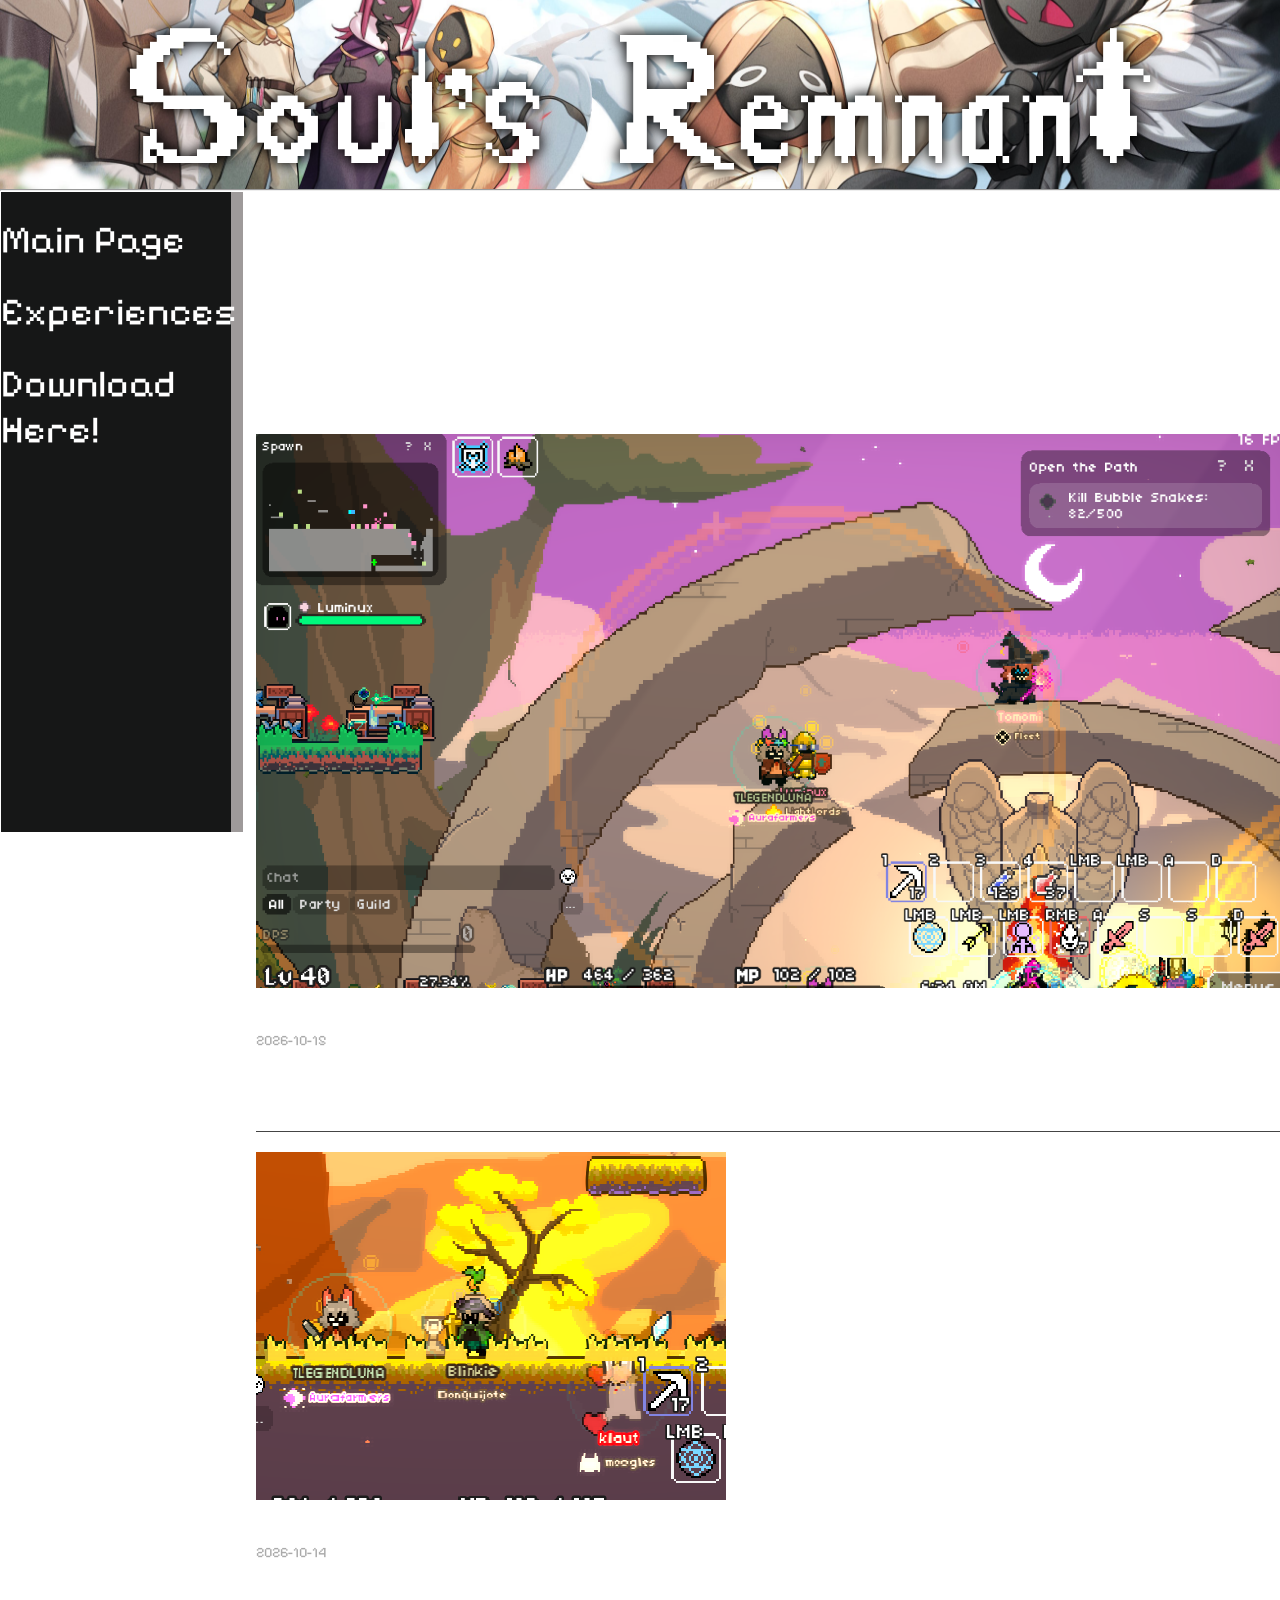
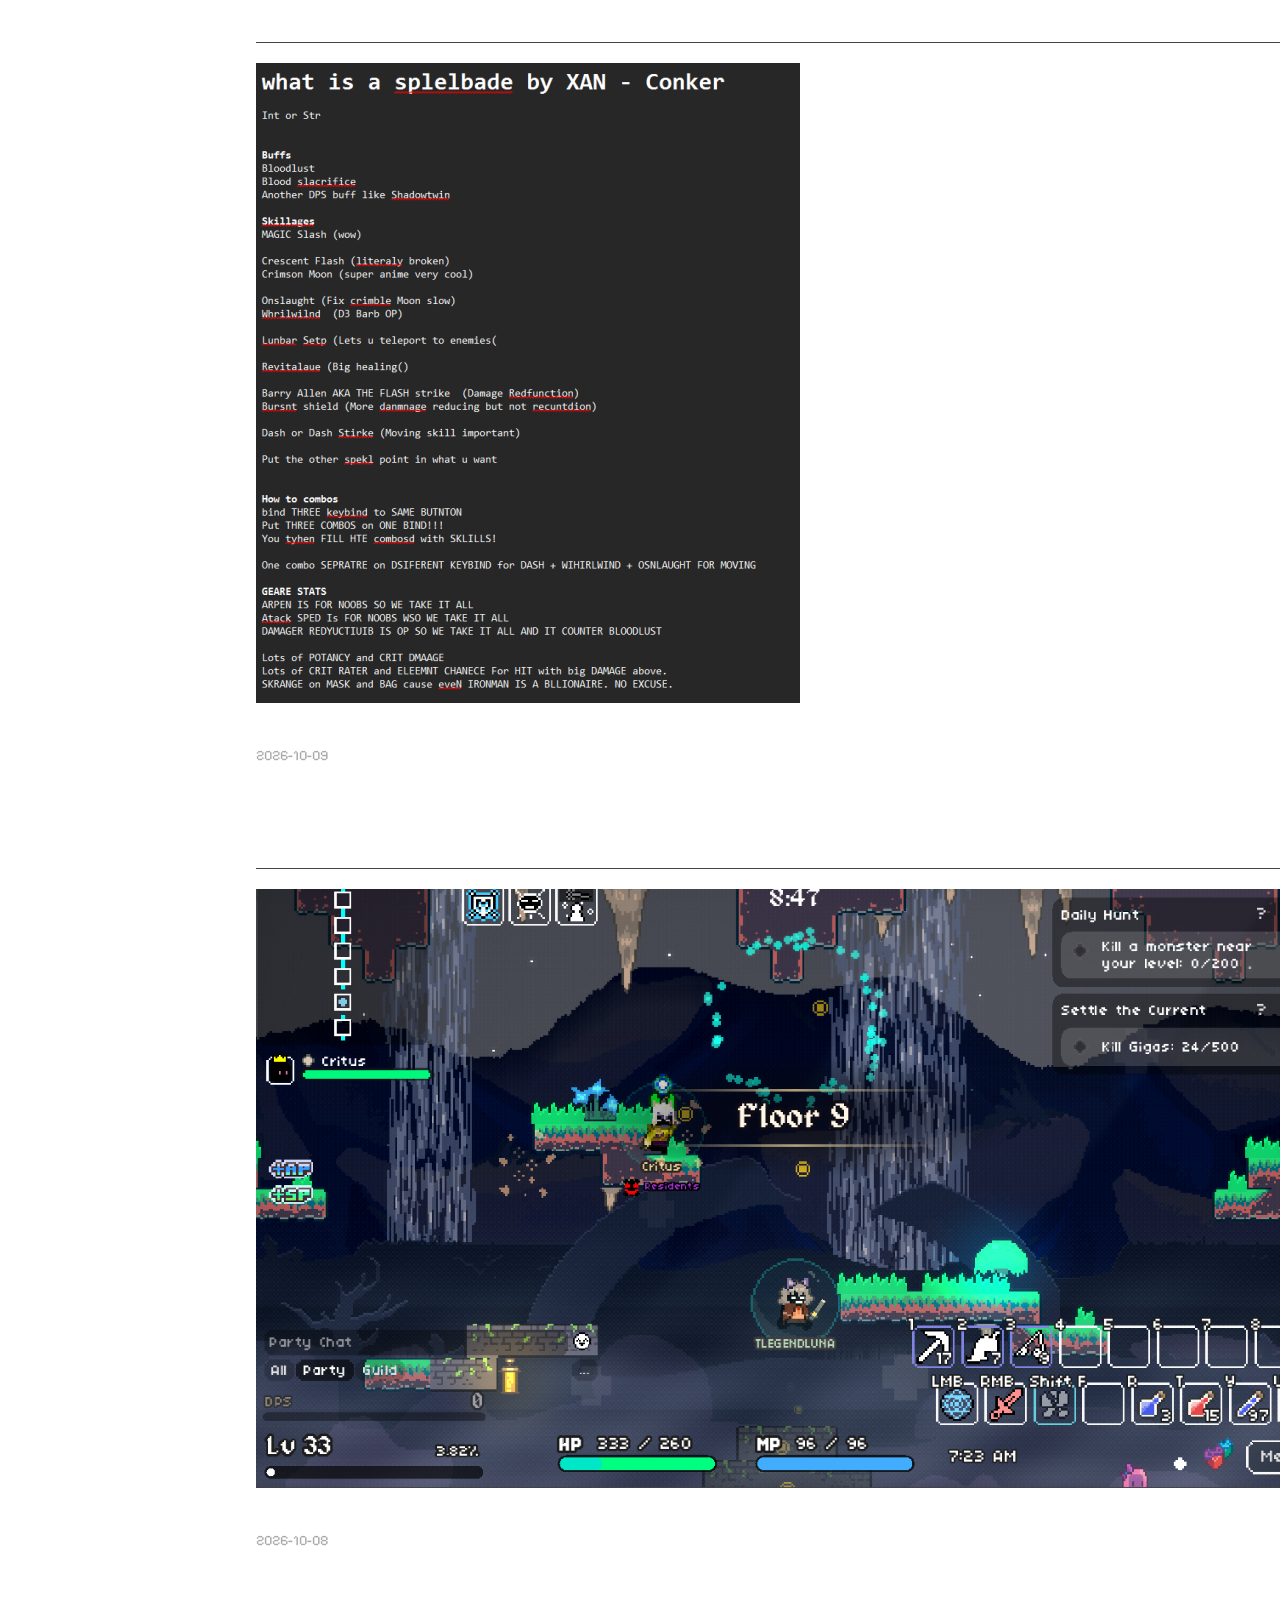
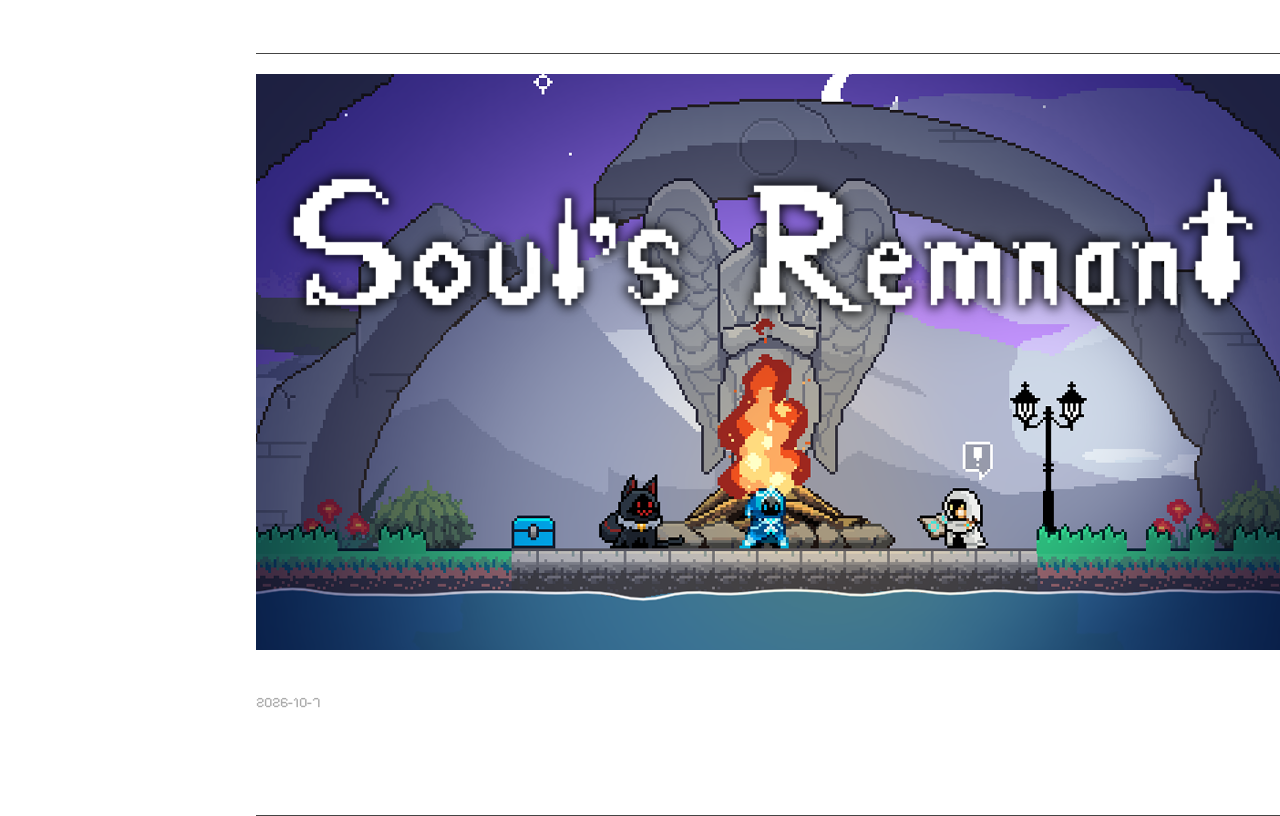
<file: index.html>
<!DOCTYPE html>
<html>
<head>
  <meta charset="UTF-8">
  <title>Soul's Remnant</title>
  <link rel="stylesheet" href="StylesWeb.css">
  <link rel="icon" type="image/png" href="images/icon.png">
  <link rel="stylesheet" href="https://fonts.googleapis.com/css2?family=Pixelify+Sans:wght@400..700&display=swap">
</head>
<header>
  <image src="images/sro_pixel_logo_outline.png" class="responsive">
  <hr>
</header>
<div class="minibar">
</div>
<div class="sidenav">
	<a id="main" href="MainPageWeb.html"><h1>Main Page</h1></a>
	<a id="exp" href="Experiences.html"><h1>Experiences</h1></a>
	<a id="download" href="Download.html"><h1>Download Here!</h1></a>
</div>
	<div class="main">
<body>
  <h1 id="siteTitle"></h1>
  <h3 id="subtitle"></h3>
  <p id="latest"></p>
  <p id="updated"></p>

  <div id="posts"></div>

  <script>
    async function loadData() {
      const res = await fetch("data.json");
      const data = await res.json();

      document.getElementById("siteTitle").innerText = data.siteTitle;
      document.getElementById("subtitle").innerText = data.subtitle;
      document.getElementById("latest").innerText = "Latest Update: " + data.latestUpdate;
      document.getElementById("updated").innerText = "Last Updated: " + data.lastUpdated;

      const postsDiv = document.getElementById("posts");
      postsDiv.innerHTML = data.posts.map(post => `
        <div class="post">
          ${post.image ? `<img src="${post.image}" alt="${post.title}">` : ""}
          <h2 class="post-title">${post.title}</h2>
          <div class="post-date">${post.date}</div>
          <p>${post.content}</p>
        </div>
      `).join("");
    }

    loadData();
  </script>
</body>
	</div>
</div>
</file>
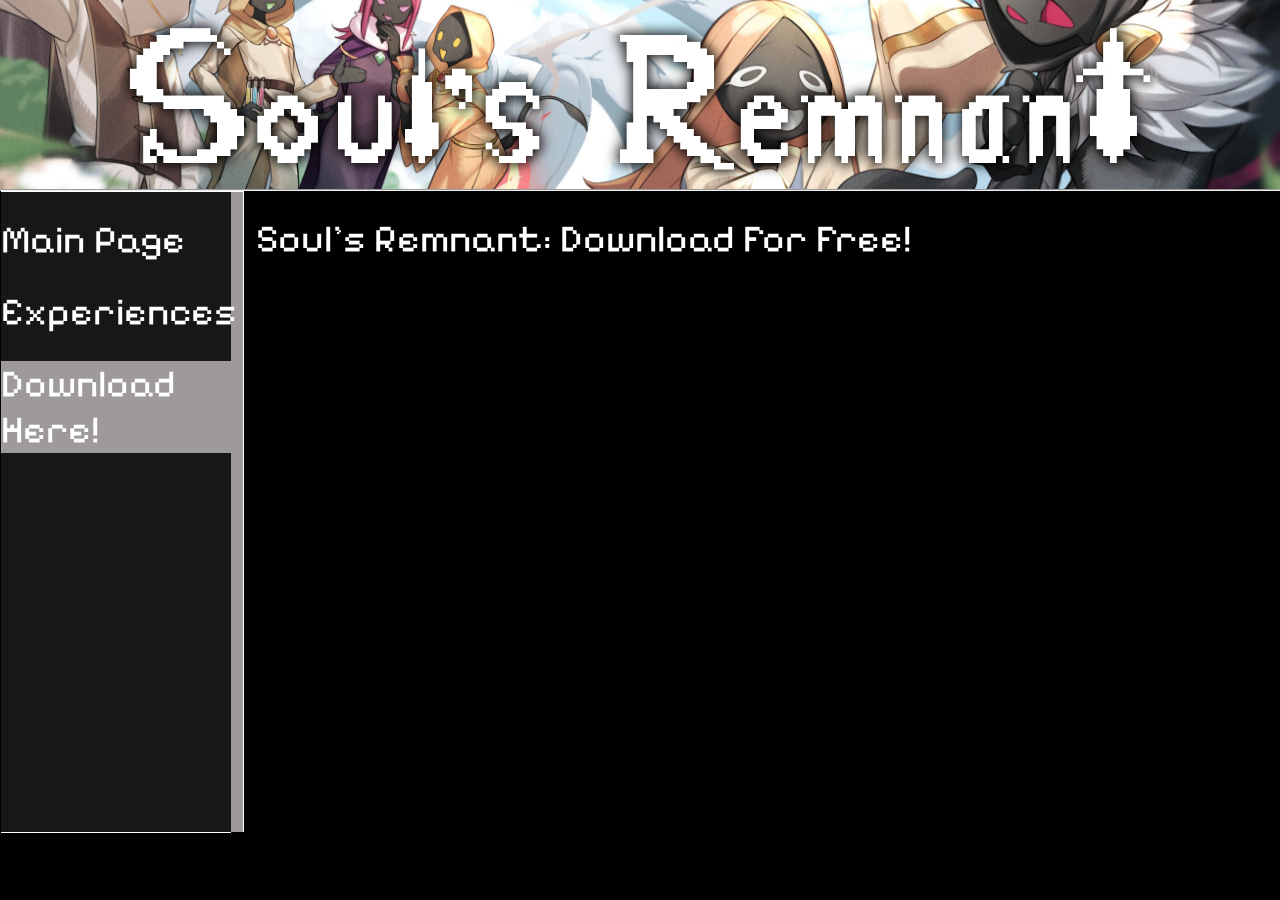
<file: DownloadWeb.html>
<!DOCTYPE html>
<html>
<head>
	<link rel="icon" type="image/jpg" href="images/Kmitty.jpg">
	<title>Soul's Remnant - Blog</title>
	<link rel="stylesheet" href="StylesWeb.css">
	<link rel="stylesheet" href="https://fonts.googleapis.com/css2?family=Pixelify+Sans:wght@400..700&display=swap">
</head>
<header>
	<image src="images/sro_pixel_logo_outline.png" class="responsive">
	<hr>
</header>
<div class="minibar">
</div>
<div class="sidenav">
	<a href="MainPageWeb.html"><h1 id="main">Main Page</h1></a>
	<a href="Experiences.html"><h1 id="exp">Experiences</h1></a>
	<a href="DownloadWeb.html"><h1 id="download">Download Here!</h1></a>
</div>
<div class="main">
	<body bgcolor= "black">
		<script>
		function isPlaying(audio) {
		return !audio.paused; 
		}
		const audio = new Audio("images/Kmitty.mp3");
		document.addEventListener("click", () => {
		
		if (isPlaying(audio)) {
			console.log("Audio is playing");
		} else {
			audio.loop = true;
			audio.play();
		}
	});
	</script>
		<script>
	const id1 = document.getElementById("main");
	const id2 = document.getElementById("exp");
	const id3 = document.getElementById("download");
	let path  =  window.location.pathname;
	let filename1 = path.substring(path.lastIndexOf('/') + 1);
	console.log(`${filename1}`)
	if (filename1 = "DownloadWeb.html"){
		id3.style.backgroundColor = '#9E9A9A';
		console.log("is true")
	}
	</script>
	
		<h1 id="text-main">Soul's Remnant: Download For Free!</h1>
		<iframe src="https://store.steampowered.com/widget/3451980/" frameborder="0" width="646" height="190"></iframe>
	
	
	</body>

</div>
</html>
</file>
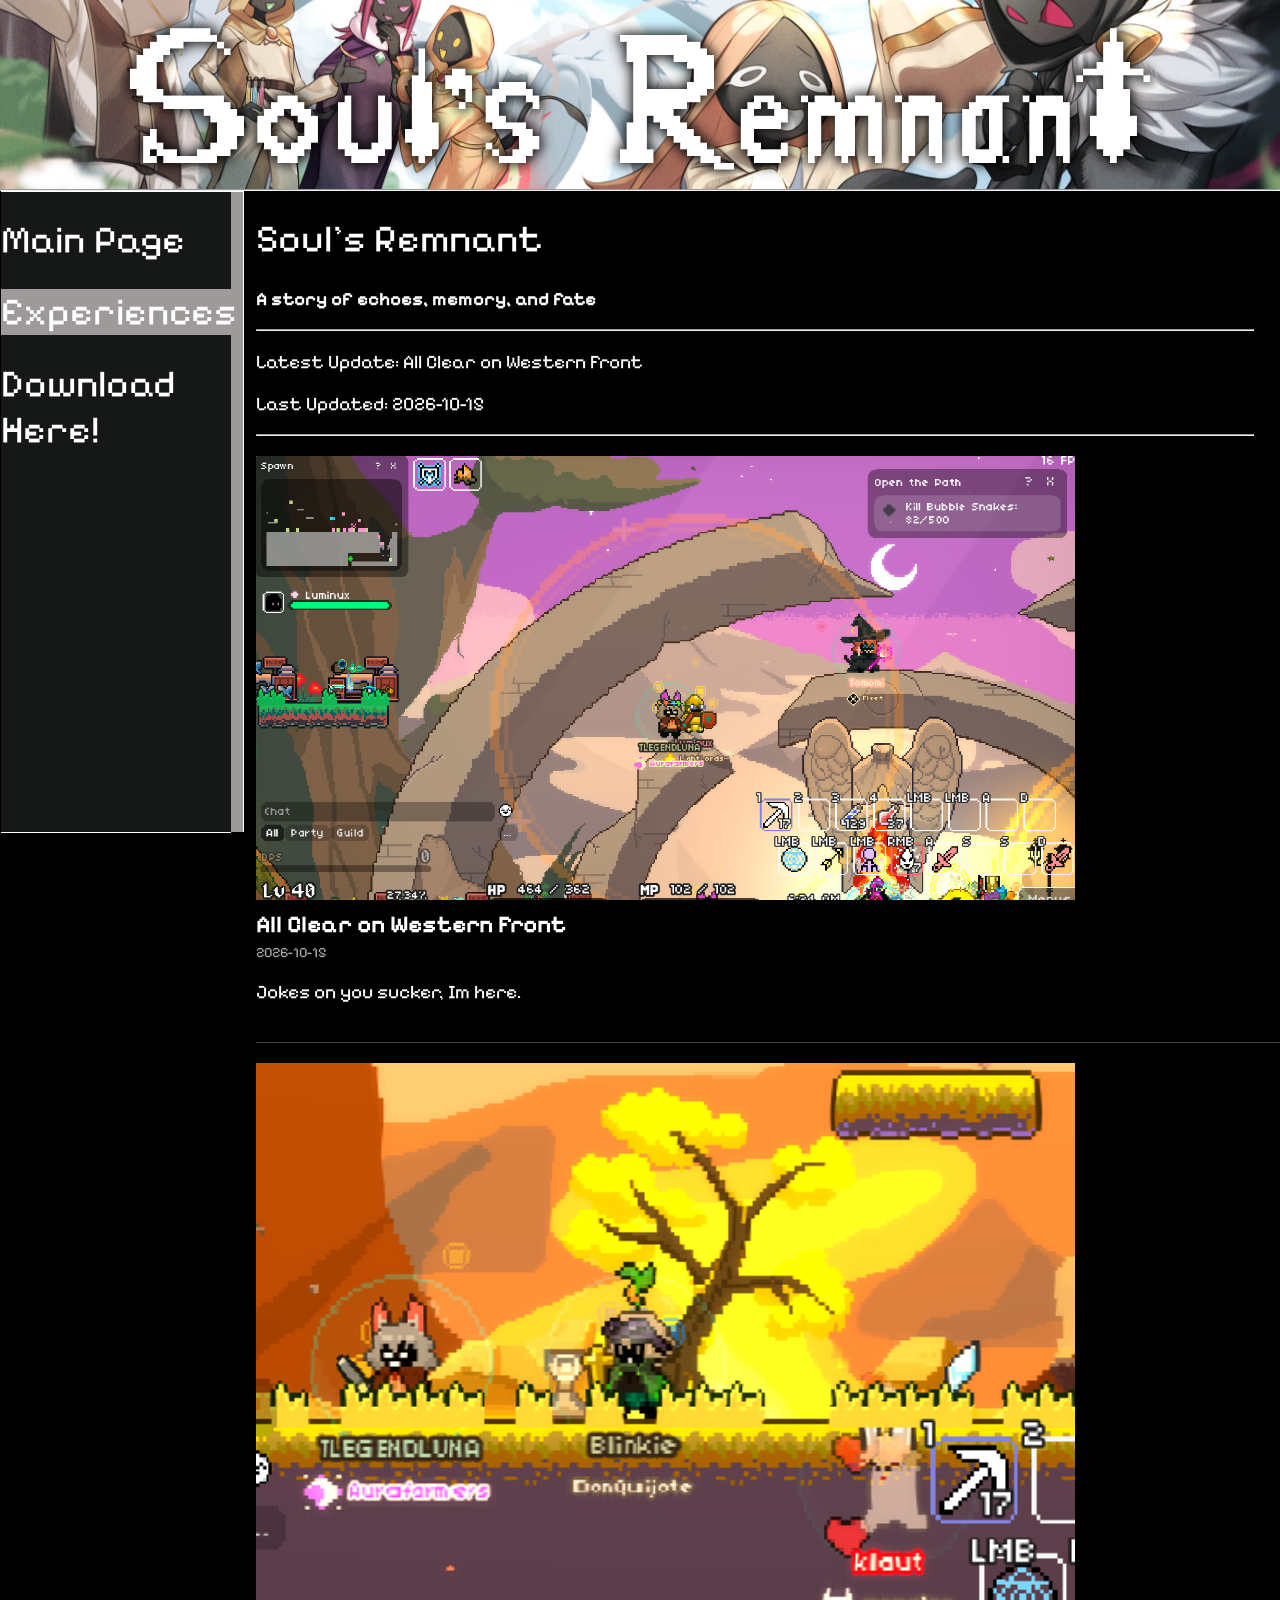
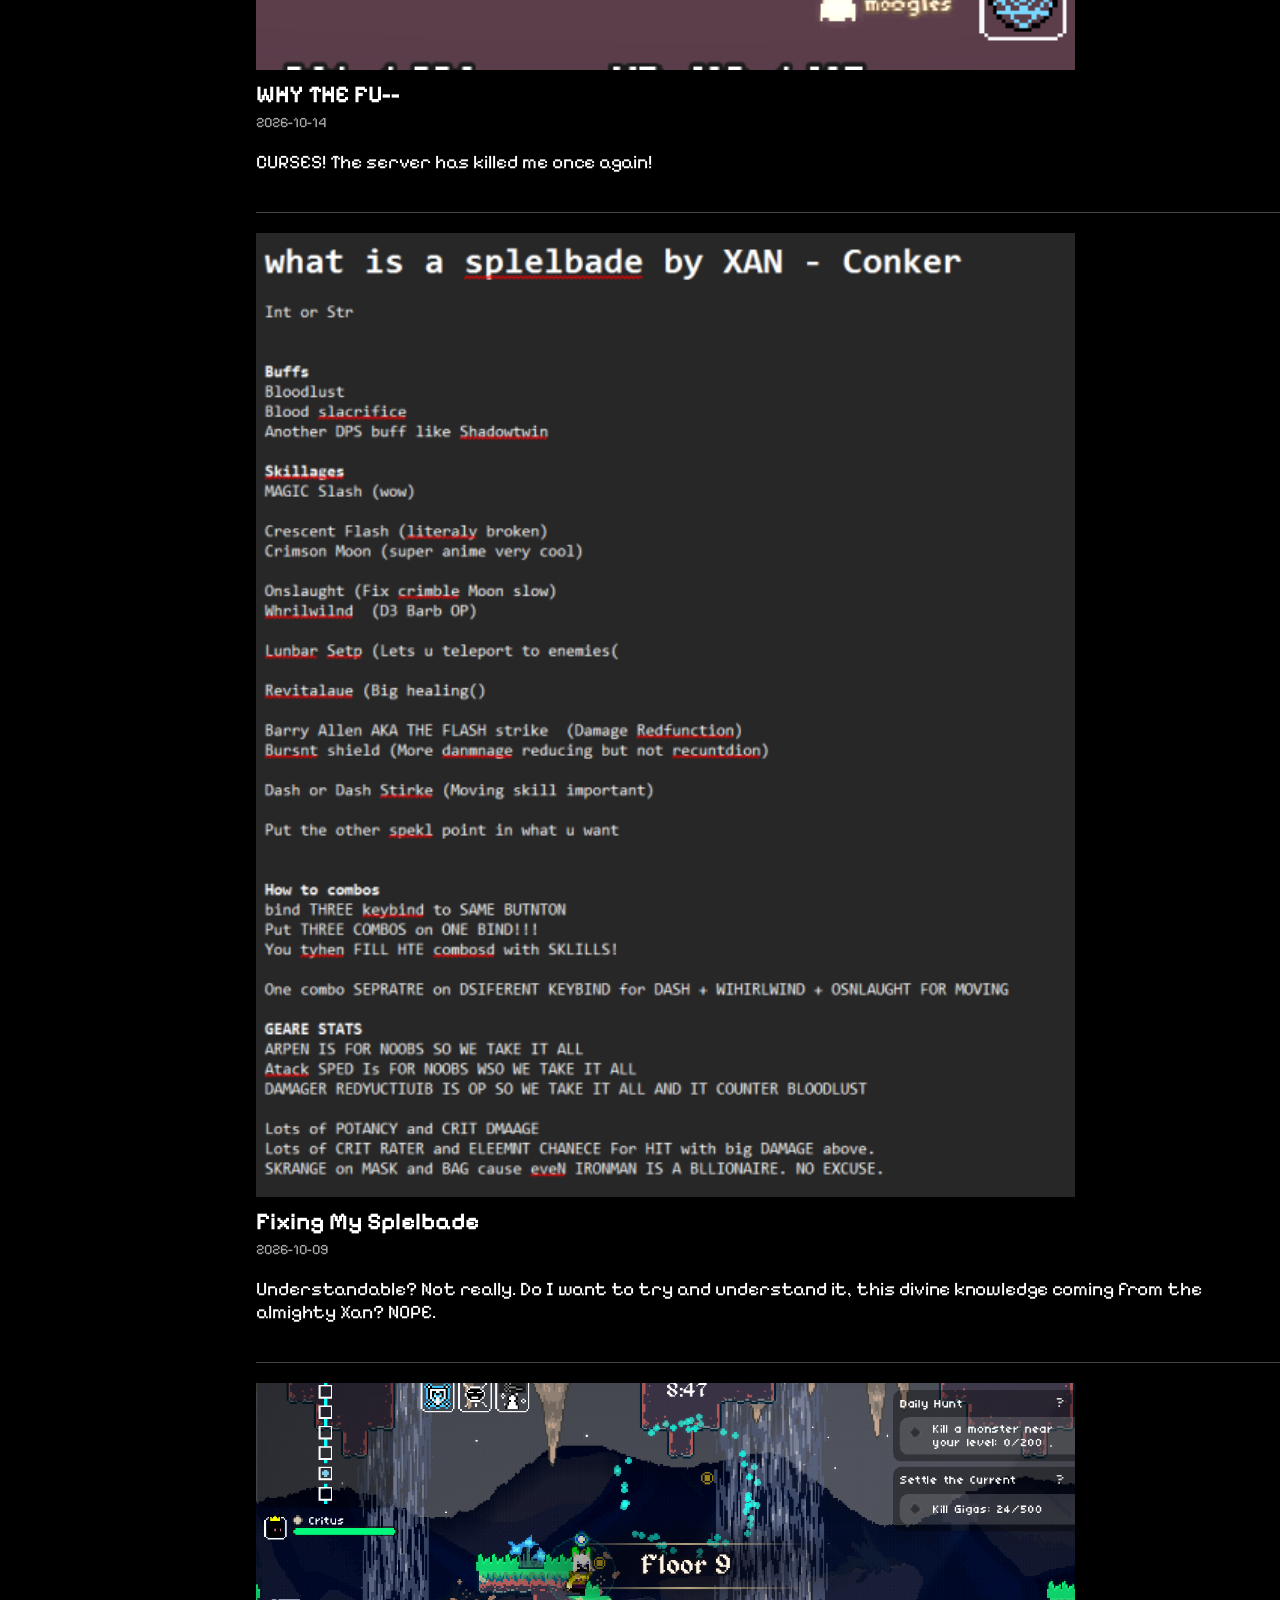
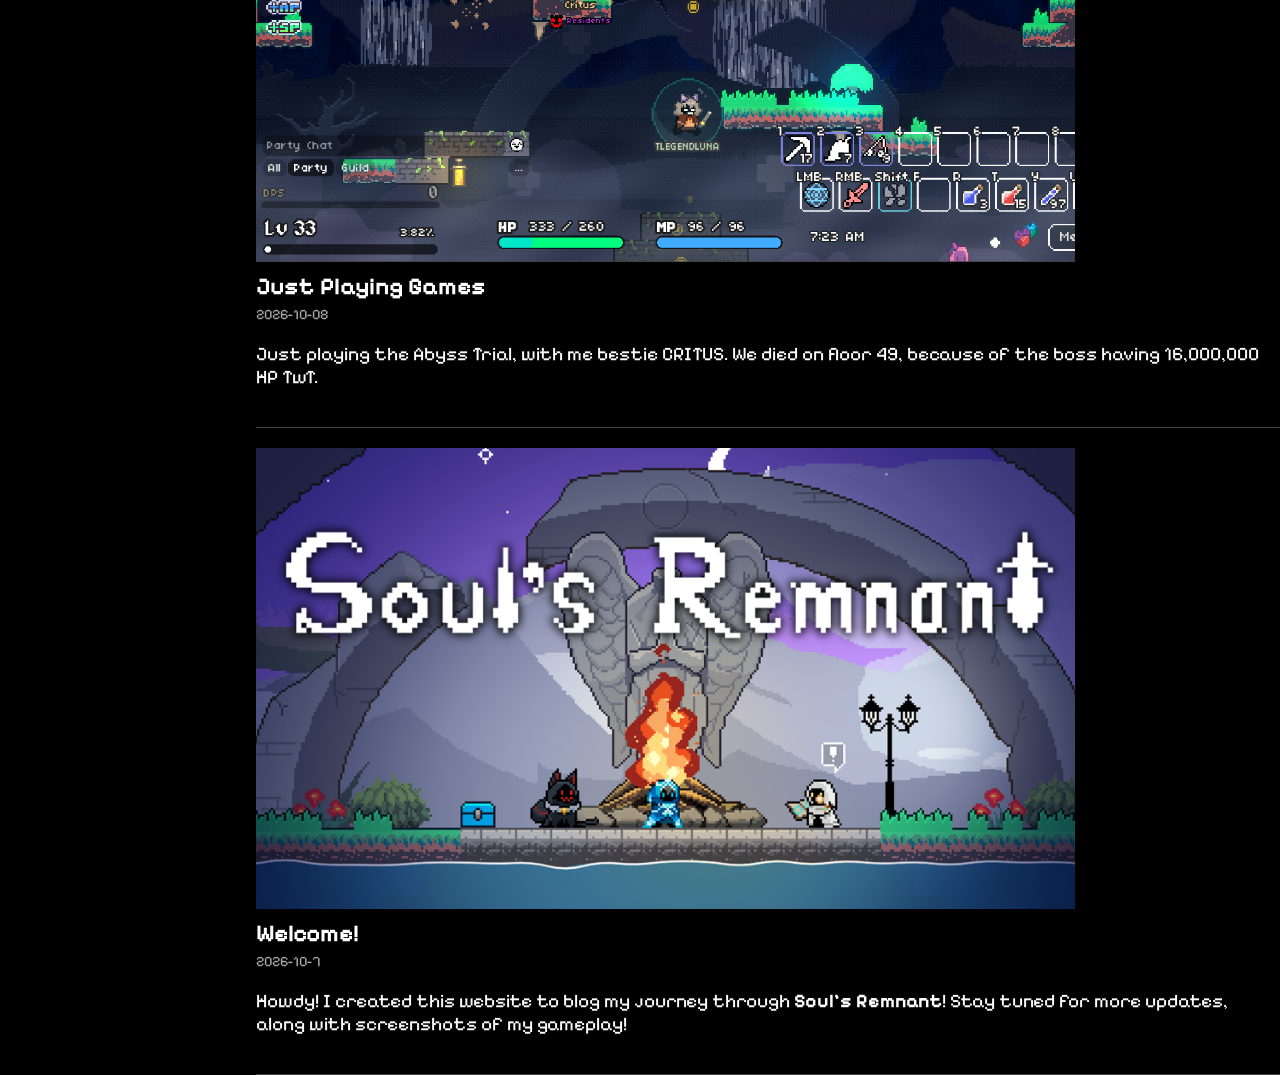
<file: Experiences.html>
<!DOCTYPE html>
<html>
<head>
  <meta charset="UTF-8">
  <title>Soul's Remnant - Blog</title>
  <link rel="stylesheet" href="StylesWeb.css">
  <link rel="icon" type="image/png" href="images/Quest_Master.png">
  <link rel="stylesheet" href="https://fonts.googleapis.com/css2?family=Pixelify+Sans:wght@400..700&display=swap">
</head>
<header>
  <image src="images/sro_pixel_logo_outline.png" class="responsive">
  <hr>
</header>
<div class="minibar">
</div>
<div class="sidenav">
	<a href="MainPageWeb.html"><h1 id="main">Main Page</h1></a>
	<a href="Experiences.html"><h1 id="exp">Experiences</h1></a>
	<a href="DownloadWeb.html"><h1 id="download">Download Here!</h1></a>
</div>
	<div class="main">
<body bgcolor="black">
		<script>
		function isPlaying(audio) {
		return !audio.paused;
		}
		const audio = new Audio("images/QuestMaster.mp3");
		document.addEventListener("click", () => {
		
		if (isPlaying(audio)) {
			console.log("Audio is playing");
		} else {
			audio.loop = true;
			audio.play();
		}
	});
	</script>
	<script>
	const id1 = document.getElementById("main");
	const id2 = document.getElementById("exp");
	const id3 = document.getElementById("download");
	let path  =  window.location.pathname;
	let filename1 = path.substring(path.lastIndexOf('/') + 1);
	console.log(`${filename1}`)
	if (filename1 = "Experiences.html"){
		id2.style.backgroundColor = '#9E9A9A';
		console.log("is true")
	}
	</script>
	
  <h1 id="siteTitle"></h1>
  <h3 id="subtitle"></h3>
<hr id="miniline">
  <p id="latest"></p>
  <p id="updated"></p>
<hr id="miniline">
  <div id="posts"></div>

  <script>
    async function loadData() {
      const res = await fetch("data.json");
      const data = await res.json();

      document.getElementById("siteTitle").innerText = data.siteTitle;
      document.getElementById("subtitle").innerText = data.subtitle;
      document.getElementById("latest").innerText = "Latest Update: " + data.latestUpdate;
      document.getElementById("updated").innerText = "Last Updated: " + data.lastUpdated;

      const postsDiv = document.getElementById("posts");
      postsDiv.innerHTML = data.posts.map(post => `
        <div class="post">
          ${post.image ? `<img src="${post.image}" alt="${post.title}" width="80%" height="auto">` : ""}
          <h2 class="post-title">${post.title}</h2>
          <div class="post-date">${post.date}</div>
          <p>${post.content}</p>
        </div>
      `).join("");
    }

    loadData();
  </script>
</body>
	</div>
</div>
</file>
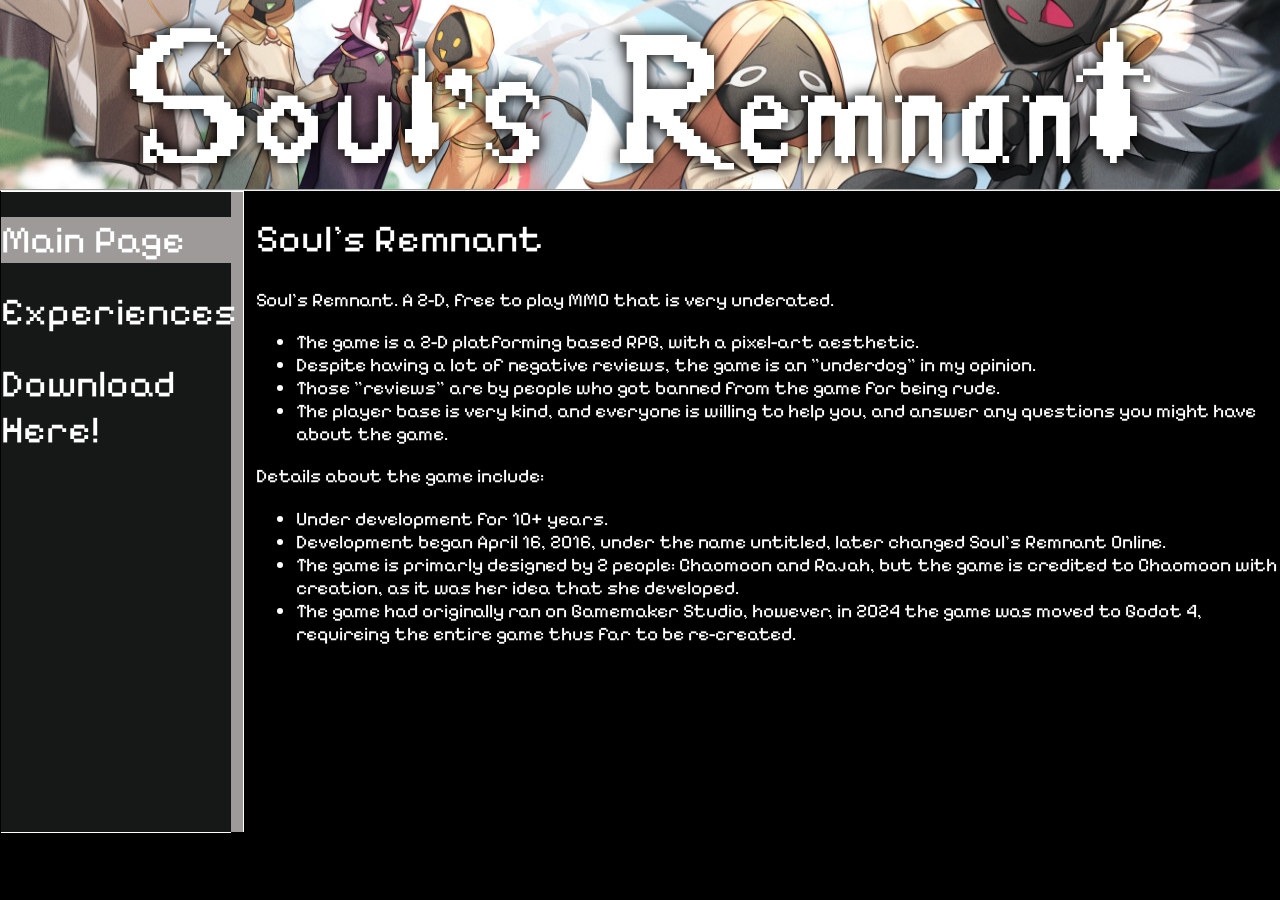
<file: MainPageWeb.html>
<!DOCTYPE html>
<html>
<head>
	<link rel="icon" href="https://chaomoon.com/favicon.ico">
	<title>Soul's Remnant - Blog</title>
	<link rel="stylesheet" href="StylesWeb.css">
	<link rel="stylesheet" href="https://fonts.googleapis.com/css2?family=Pixelify+Sans:wght@400..700&display=swap">
</head>
<header>
	<image src="images/sro_pixel_logo_outline.png" class="responsive">
	<hr>
</header>
<div class="minibar">
</div>
<div class="sidenav">
	<a href="MainPageWeb.html"><h1 id="main">Main Page</h1></a>
	<a href="Experiences.html"><h1 id="exp">Experiences</h1></a>
	<a href="DownloadWeb.html"><h1 id="download">Download Here!</h1></a>
</div>
<div class="main">
	<body bgcolor= "black">
		<script>
		function isPlaying(audio) {
		return !audio.paused; 
		}
		const audio = new Audio("images/Our New Home.mp3");
		document.addEventListener("click", () => {
		
		if (isPlaying(audio)) {
			console.log("Audio is playing");
		} else {
			audio.loop = true;
			audio.play();
		}
	});
	</script>
		<script>
	const id1 = document.getElementById("main");
	const id2 = document.getElementById("exp");
	const id3 = document.getElementById("download");
	let path  =  window.location.pathname;
	let filename1 = path.substring(path.lastIndexOf('/') + 1);
	console.log(`${filename1}`)
	if (filename1 = "MainPageWeb.html"){
		id1.style.backgroundColor = '#9E9A9A';
		console.log("is true")
	}
	</script>
	
		<h1 id="text-main">Soul's Remnant</h1>
		<p>Soul's Remnant. A 2-D, free to play MMO that is very underated.</p>
			<ul> 
				<li>The game is a 2-D platforming based RPG, with a pixel-art aesthetic.</li>
				<li>Despite having a lot of negative reviews, the game is an "underdog" in my opinion.</li> 
				<li>Those "reviews" are by people who got banned from the game for being rude.</li> 
				<li>The player base is very kind, and everyone is willing to help you, and answer any questions you might have about the game.</li>
			</ul>
			<p>Details about the game include:</p>
			<ul>
				<li>Under development for 10+ years.</li>
				<li>Development began April 16, 2016, under the name untitled, later changed Soul’s Remnant Online.</li>
				<li>The game is primarly designed by 2 people: Chaomoon and Rajah, but the game is credited to Chaomoon with creation, as it was her idea that she developed.</li>
				<li>The game had originally ran on Gamemaker Studio, however, in 2024 the game was moved to Godot 4, requireing the entire game thus far to be re-created.</li>
			</ul>
	
	
	</body>

</div>
</html>
</file>
<file: StylesWeb.css>
* {
  cursor: url('https://cdn.cursor-world.com/uploads/rainbow_pixel_default_9522fae65b_9a3e06eb9c.svg') 12 18, auto;
}
body {font-family:'Pixelify Sans'; margin:0; padding:0px;}
    .post { border-bottom:1px solid #444; padding:20px 0; }
    .post img { max-width:100%; display:block; margin-bottom:10px; }
    .post-title { font-size:1.5rem; margin:0 0 5px; }
    .post-date { font-size:0.9rem; color:#aaa; margin-bottom:10px; }
.sidenav{
	position:fixed;
	width: 18vw;
	padding:0px;
	border:0px;
	margin-left:0.05vw;
	border-top:1px solid white;
	border-bottom:1px solid white;
	height: 50vw;
	background-color:#161717;
}
.minibar{
	position:fixed;
	width: 1vw;
	padding:0px;
	border:0px;
	border-top:1px solid white;
	border-right:1px solid white;
	left:18vw;
	height: 50vw;
	background-color: #9E9A9A;
}
 hr{
	display: block;
    margin-block-start: 0em;
    margin-block-end: 0em;
    margin-inline-start: 0px;
    margin-inline-end: 0px;
    color: white;
    unicode-bidi: isolate;
    border-style: inset;
    border-width: 1px
 }
a {
	position:relative;
	text-decoration:none;
	color:white;
	cursor: url('https://cdn.cursor-world.com/uploads/rainbow_pixel_hover_c2b82ce8f6_140852cfae.svg') 12 18, auto;
}
.main{
	color:white;
	padding-left: 20vw
	
}
.responsive  {
	width:90%;
	height:auto;
	padding-left: 5%
	
}
#miniline {
	display: block;
    color: gray;
	margin-right: 2vw;
    unicode-bidi: isolate;
    border-style: inset;
    border-width: 1px
 }
header {
	background-image:url("header_background.jpg");
	background-repeat: no-repeat;
	background-size:100% auto;
	background-position:center;
	animation: fadein 0.3s ease-in forwards;
}
@keyframes fadein{
	from { opacity: 0; }
	to { opacity: 1; }
}
h1{
	font:3vw 'Pixelify Sans'
}
p{
	font:1.5vw 'Pixelify Sans'
}
li{
	font:1.5vw 'Pixelify Sans'
}
#main{
	background-color:#161717;
	cursor: url('https://cdn.cursor-world.com/uploads/rainbow_pixel_hover_c2b82ce8f6_140852cfae.svg') 12 18, auto;
}
#exp{
	background-color:#161717;
	cursor: url('https://cdn.cursor-world.com/uploads/rainbow_pixel_hover_c2b82ce8f6_140852cfae.svg') 12 18, auto;
}
#download{
	background-color:#161717;
	cursor: url('https://cdn.cursor-world.com/uploads/rainbow_pixel_hover_c2b82ce8f6_140852cfae.svg') 12 18, auto;
}
</file>
